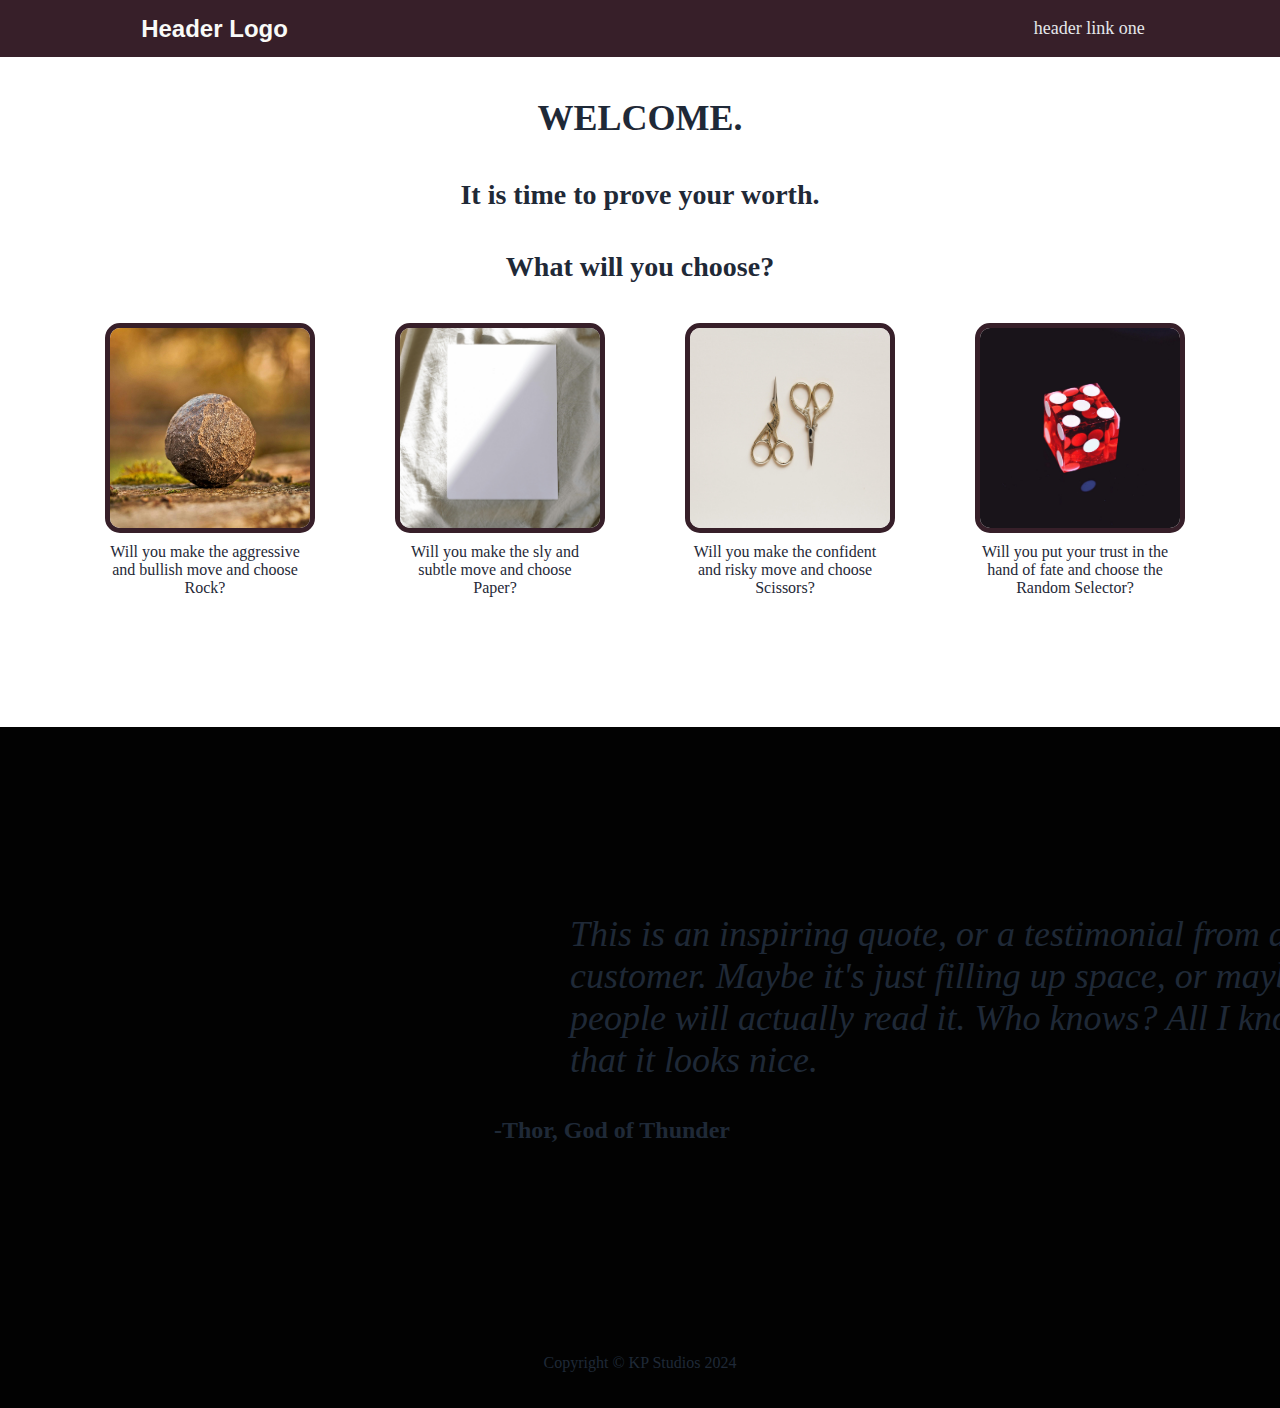
<file: index.html>
<!DOCTYPE html>
<html lang="en">
<head>
    <meta charset="UTF-8">
    <meta name="viewport" content="width=device-width, initial-scale=1.0">
    <title>Document</title>
    <script src="javascript.js"></script>
    <link rel="stylesheet" href="styles.css">
</head>
<body>
    <div class="header">
        <button class="logo">Header Logo</button>
        <ul class="links">
            <li>header link one</li>
        </ul>
    </div>
    <div class="info">
        <h2>WELCOME.</h2>
        <h3>It is time to prove your worth.</h3>
        <h3>What will you choose?</h3>
        <div class="card-box">
            <div class="card-folder">
                <div class="cards">
                    <img class="img" id="rock" src="images/rock.jpg" alt=""/>
                </div>
                <div class="card-text">Will you make the aggressive and bullish move and choose Rock?</div>
                    </div>
            <div class="card-folder">
                <div class="cards">
                    <img class="img" id="paper" src="images/paper.jpg" alt=""/>
                </div>
                <div class="card-text">Will you make the sly and subtle move and choose Paper?</div>
                    </div>
            <div class="card-folder">
                <div class="cards">
                    <img class="img" id="scissors" src="images/scissors.jpg" alt=""/>
                </div>
                <div class="card-text">Will you make the confident and risky move and choose Scissors?</div>
                    </div>
            <div class="card-folder">
                <div class="cards">
                    <img class="img" id="random" src="images/dice.jpg" alt=""/>
                </div>
                <div class="card-text">Will you put your trust in the hand of fate and choose the Random Selector?</div>
                    </div>
                </div>
        </div>
    </div>
    <div class="quote">
        <blockquote>
            This is an inspiring quote, or a testimonial from a customer. Maybe it's just filling up space, or maybe people will actually read it. Who knows? All I know is that it looks nice.
        </blockquote>
        <p>-Thor, God of Thunder</p>
    </div>
    <div class="footer">
        <p>Copyright &#169; KP Studios 2024</p>
    </div>
</body>
</html>
</file>
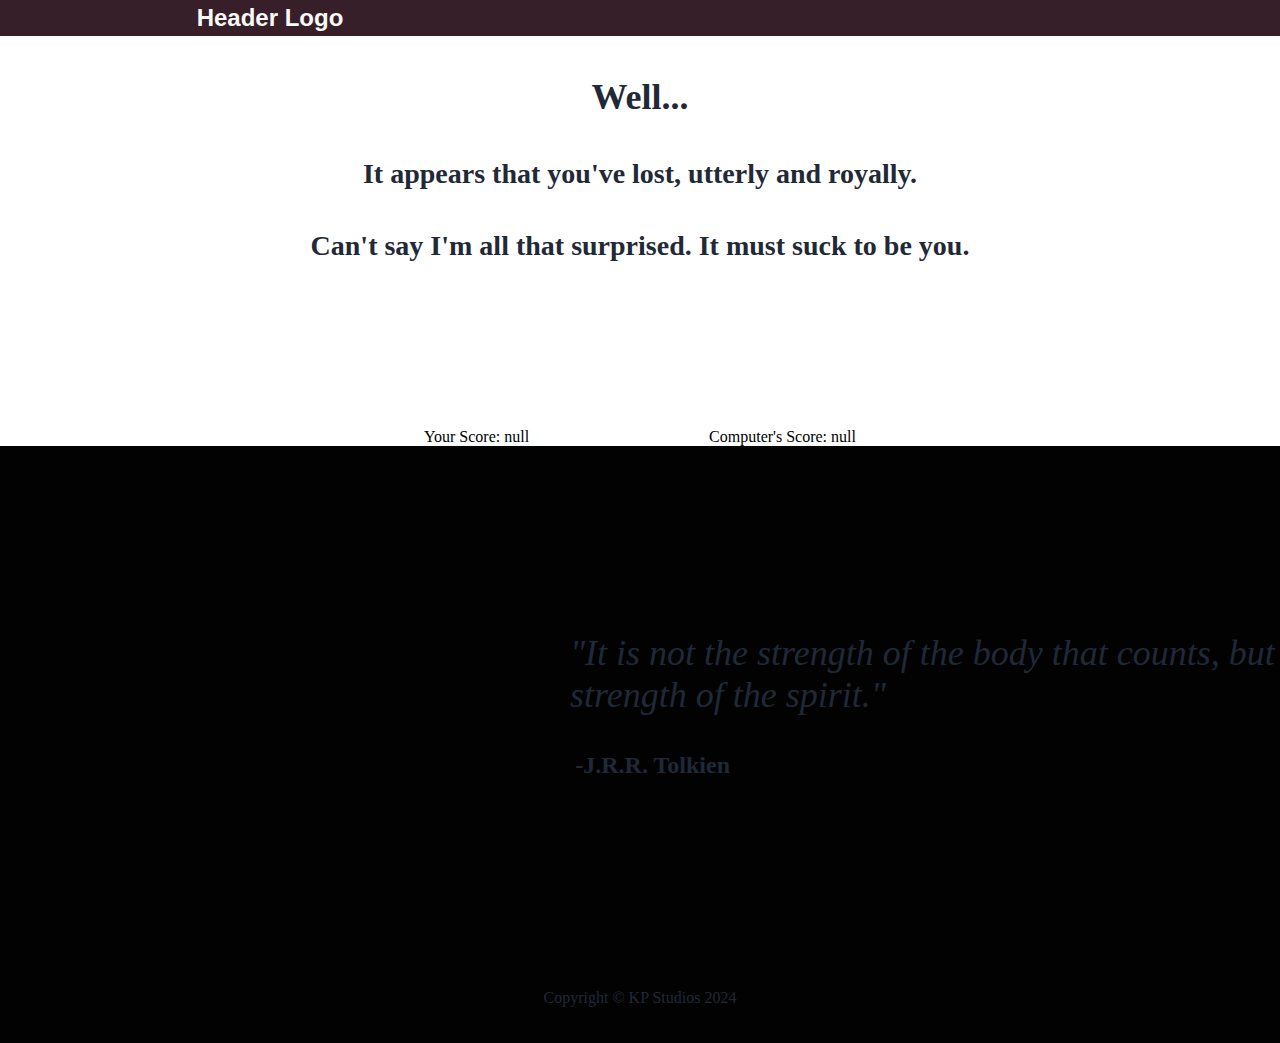
<file: lose.html>
<!DOCTYPE html>
<html lang="en">
<head>
    <meta charset="UTF-8">
    <meta name="viewport" content="width=device-width, initial-scale=1.0">
    <title>Document</title>
    <script src="js/win_lose.js" defer></script>
    <link rel="stylesheet" href="styles.css">
</head>
<body>
    <div class="header">
        <button class="logo">Header Logo</button>
        <ul class="links">
            <li></li>
        </ul>
    </div>
    <div class="info">
        <h2>Well...</h2>
        <h3>It appears that you've lost, utterly and royally.</h3>
        <h3>Can't say I'm all that surprised. It must suck to be you.</h3>
    </div>
    <h3 id="round-count">Begin</h3>
    <div class="card-box">
        <div class="tally-field">
            <div id="tally-user">Your Score: 0</div>
                </div>
        <div class="tally-field">
            <div id="tally-announcement">Rock... Paper... Scissors... Shoot!</div>
                </div>
        <div class="tally-field">
            <div id="tally-computer">Computer's Score: 0</div>
                </div>
    </div>
    <div class="quote">
        <blockquote>
            "It is not the strength of the body that counts, but the strength of the spirit."
        </blockquote>
        <p>-J.R.R. Tolkien</p>
    </div>
    <div class="footer">
        <p>Copyright &#169; KP Studios 2024</p>
    </div>
</body>
</html>
</file>
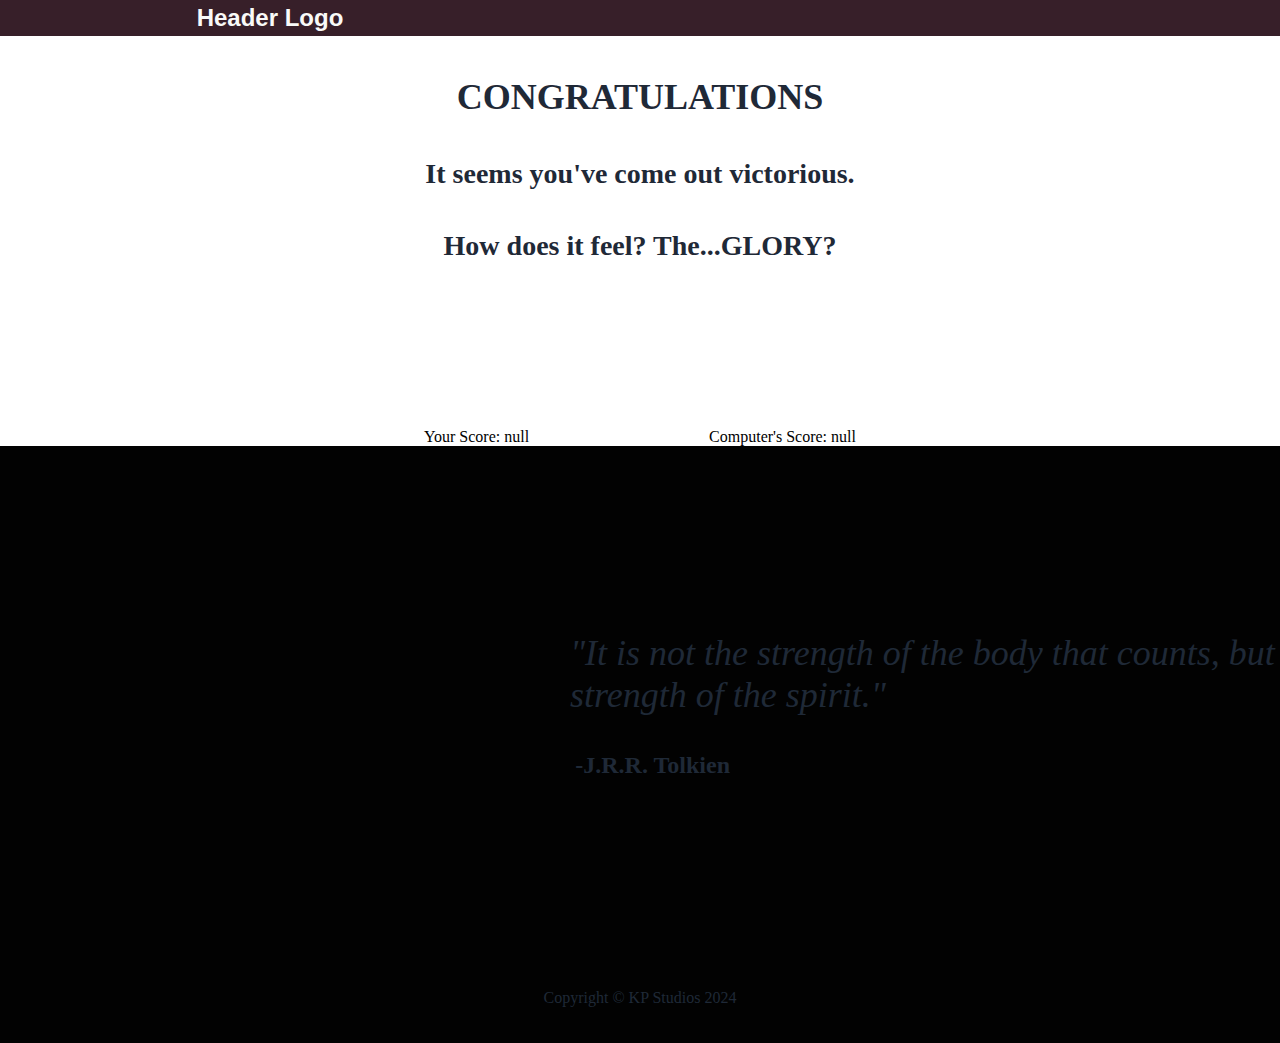
<file: win.html>
<!DOCTYPE html>
<html lang="en">
<head>
    <meta charset="UTF-8">
    <meta name="viewport" content="width=device-width, initial-scale=1.0">
    <title>Document</title>
    <script src="js/win_lose.js" defer></script>
    <link rel="stylesheet" href="styles.css">
</head>
<body>
    <div class="header">
        <button class="logo">Header Logo</button>
        <ul class="links">
            <li></li>
        </ul>
    </div>
    <div class="info">
        <h2>CONGRATULATIONS</h2>
        <h3>It seems you've come out victorious.</h3>
        <h3>How does it feel? The...<strong>GLORY?</strong></h3>
    </div>
    <h3 id="round-count">Begin</h3>
    <div class="card-box">
        <div class="tally-field">
            <div id="tally-user">Your Score: 0</div>
                </div>
        <div class="tally-field">
            <div id="tally-announcement">Rock... Paper... Scissors... Shoot!</div>
                </div>
        <div class="tally-field">
            <div id="tally-computer">Computer's Score: 0</div>
                </div>
    </div>
    <div class="quote">
        <blockquote>
            "It is not the strength of the body that counts, but the strength of the spirit."
        </blockquote>
        <p>-J.R.R. Tolkien</p>
    </div>
    <div class="footer">
        <p>Copyright &#169; KP Studios 2024</p>
    </div>
</body>
</html>
</file>
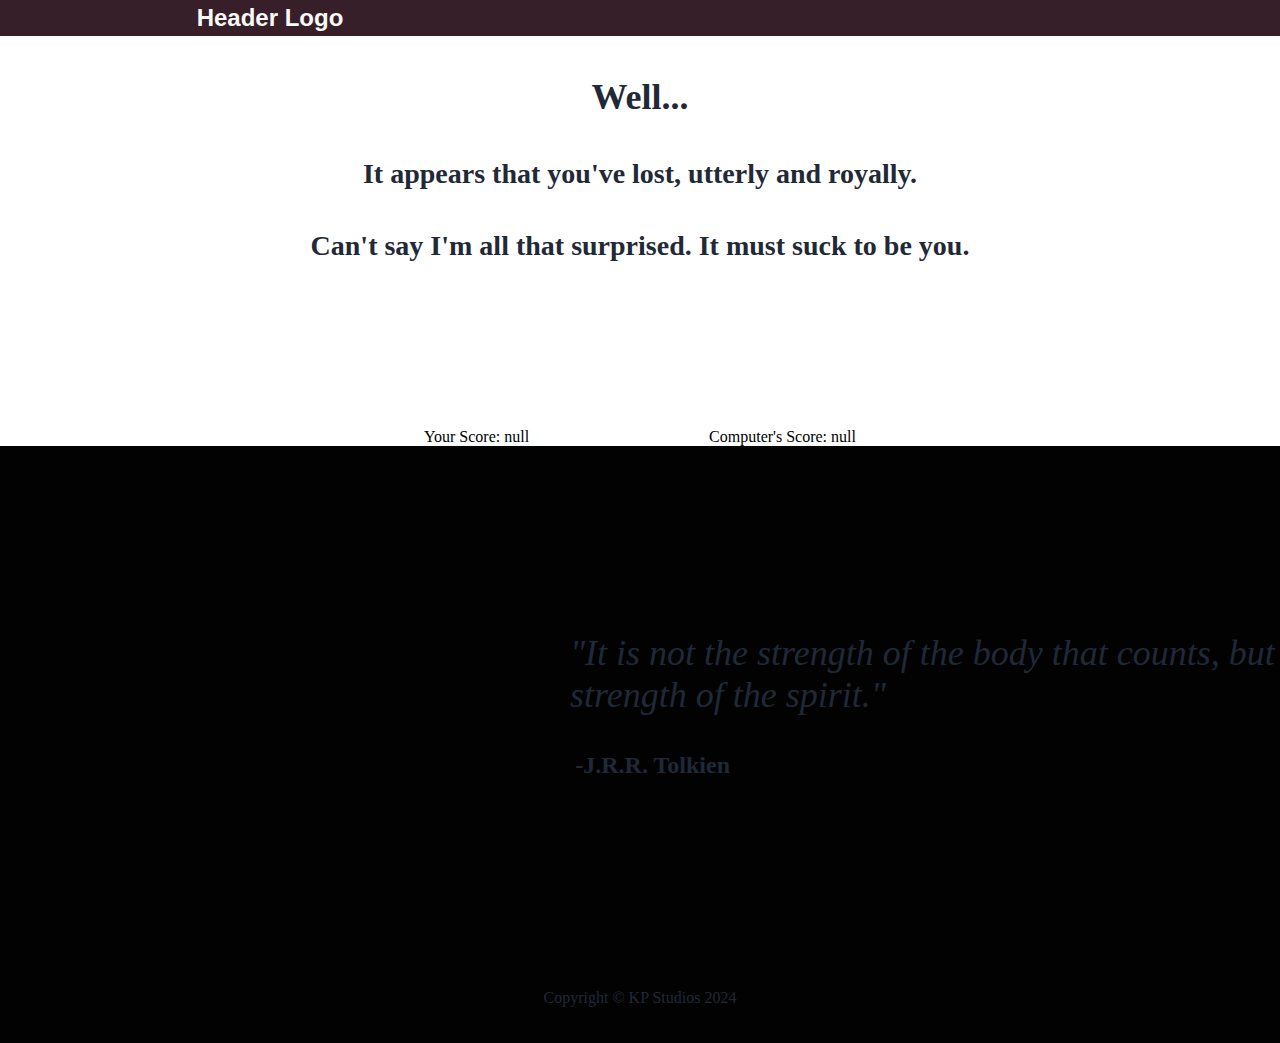
<file: pages/lose.html>
<!DOCTYPE html>
<html lang="en">
<head>
    <meta charset="UTF-8">
    <meta name="viewport" content="width=device-width, initial-scale=1.0">
    <title>Document</title>
    <script src="../js/win_lose.js" defer></script>
    <link rel="stylesheet" href="../styles.css">
</head>
<body>
    <div class="header">
        <button class="logo">Header Logo</button>
        <ul class="links">
            <li></li>
        </ul>
    </div>
    <div class="info">
        <h2>Well...</h2>
        <h3>It appears that you've lost, utterly and royally.</h3>
        <h3>Can't say I'm all that surprised. It must suck to be you.</h3>
    </div>
    <h3 id="round-count">Begin</h3>
    <div class="card-box">
        <div class="tally-field">
            <div id="tally-user">Your Score: 0</div>
                </div>
        <div class="tally-field">
            <div id="tally-announcement">Rock... Paper... Scissors... Shoot!</div>
                </div>
        <div class="tally-field">
            <div id="tally-computer">Computer's Score: 0</div>
                </div>
    </div>
    <div class="quote">
        <blockquote>
            "It is not the strength of the body that counts, but the strength of the spirit."
        </blockquote>
        <p>-J.R.R. Tolkien</p>
    </div>
    <div class="footer">
        <p>Copyright &#169; KP Studios 2024</p>
    </div>
</body>
</html>
</file>
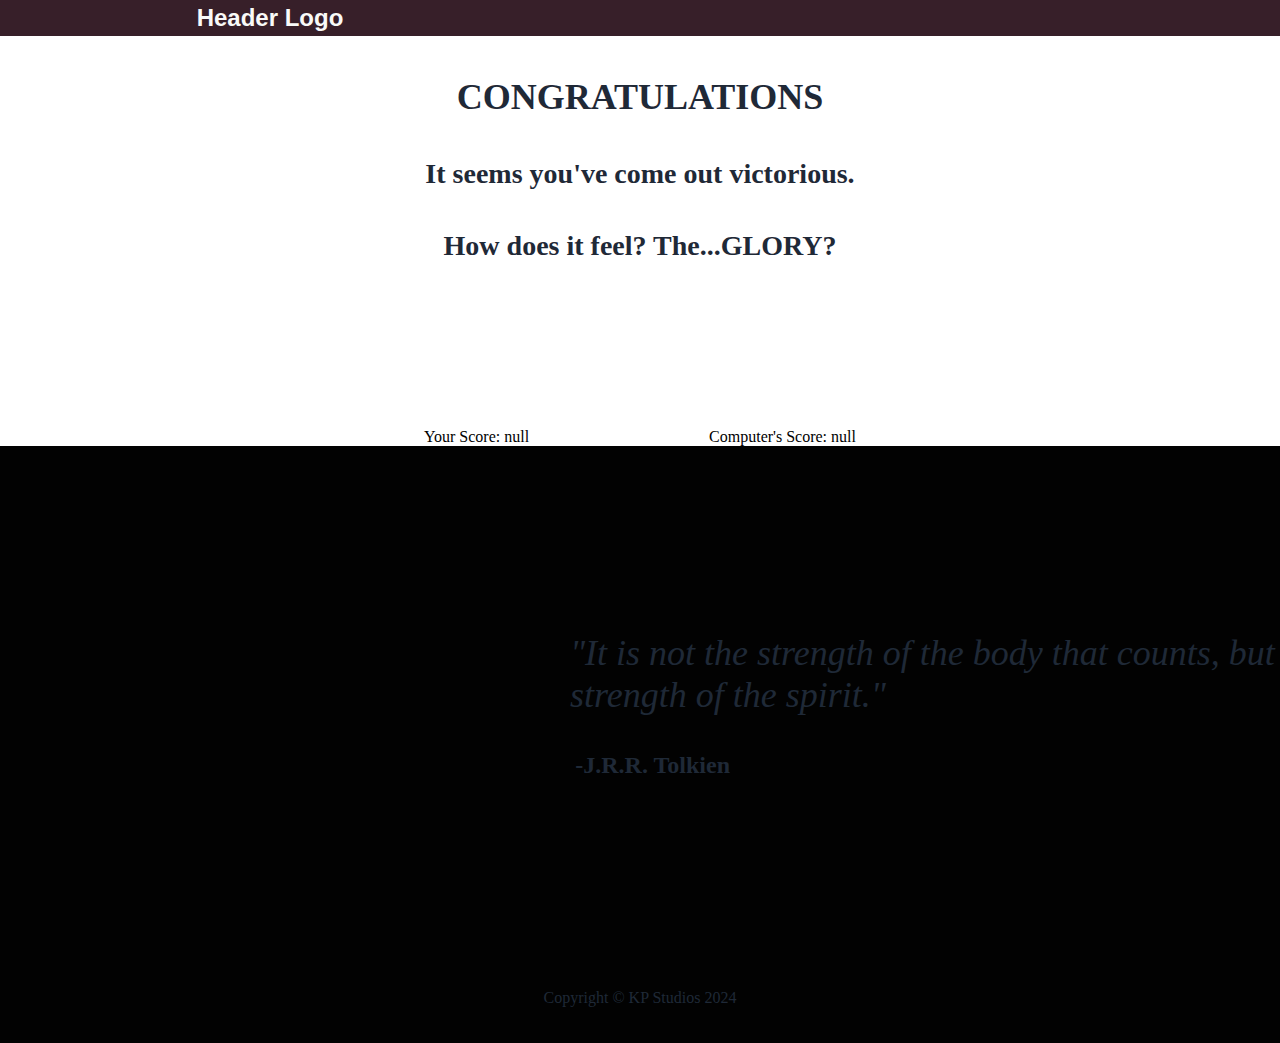
<file: pages/win.html>
<!DOCTYPE html>
<html lang="en">
<head>
    <meta charset="UTF-8">
    <meta name="viewport" content="width=device-width, initial-scale=1.0">
    <title>Document</title>
    <script src="../js/win_lose.js" defer></script>
    <link rel="stylesheet" href="../styles.css">
</head>
<body>
    <div class="header">
        <button class="logo">Header Logo</button>
        <ul class="links">
            <li></li>
        </ul>
    </div>
    <div class="info">
        <h2>CONGRATULATIONS</h2>
        <h3>It seems you've come out victorious.</h3>
        <h3>How does it feel? The...<strong>GLORY?</strong></h3>
    </div>
    <h3 id="round-count">Begin</h3>
    <div class="card-box">
        <div class="tally-field">
            <div id="tally-user">Your Score: 0</div>
                </div>
        <div class="tally-field">
            <div id="tally-announcement">Rock... Paper... Scissors... Shoot!</div>
                </div>
        <div class="tally-field">
            <div id="tally-computer">Computer's Score: 0</div>
                </div>
    </div>
    <div class="quote">
        <blockquote>
            "It is not the strength of the body that counts, but the strength of the spirit."
        </blockquote>
        <p>-J.R.R. Tolkien</p>
    </div>
    <div class="footer">
        <p>Copyright &#169; KP Studios 2024</p>
    </div>
</body>
</html>
</file>
<file: styles.css>
body {
    font-family: Georgia, 'Times New Roman', Times, serif;
    padding: 0;
    margin: 0;
}

ul {
    list-style-type: none;
}

.header {
    display: flex;
    justify-content: center;
    background-color: #371f29;
    color: #E5E7EB;
    font-size: 18px;
    gap: 700px;
    padding: 0;
    margin: 0;
}

.links {
    display: flex;
    justify-content: space-between;
    gap: 20px;
}

.logo {
    background-color: #371f29;
    font-size: 24px;
    color: #F9FAF8;
    font-weight: 900;
    border: none;
    outline: none;
}

.info h2 {
    display: flex;
    justify-content: center;
    font-size: 36px;
    font-weight: bold;
    margin: 0px;
}

.info h3 {
    display: flex;
    justify-content: center;
    font-size: 28px;
    font-weight: bold;
    margin: 0px;
}

.cards {
    width: 200px;
    height: 200px;
}

.cards .img {
    width: 100%;
    height: 100%;
    object-fit: cover;
    border: solid 5px #371f29;
    border-radius: 15px;
}

.info {
    display: flex;
    flex-direction: column;
    gap: 40px;
    padding: 40px 0px 130px 0px;
    color: #1F2937;
}

.card-box {
    display: flex;
    justify-content: center;
    gap: 90px;
}

.card-folder {
    display: flex;
    flex-wrap: wrap;
    flex-direction: column;
    width: 200px;
    gap: 20px;
    text-align: center;
}

.quote {
    background-color: #020202;
    padding: 150px 0px 150px 0px;
}

blockquote {
    font-size: 36px;
    font-style: italic;
    color: #1F2937;
    width: 830px;
    padding: 0px 0px 0px 530px;
}

.quote p {
    font-size: 24px;
    font-weight: bold;
    color: #1F2937;
    text-align: right;
    padding: 0px 550px 0px 0px;
}

.footer {
    background-color: #020202;
    color: #1F2937;
    padding: 20px;
    display: flex;
    justify-content: center;
}
</file>
